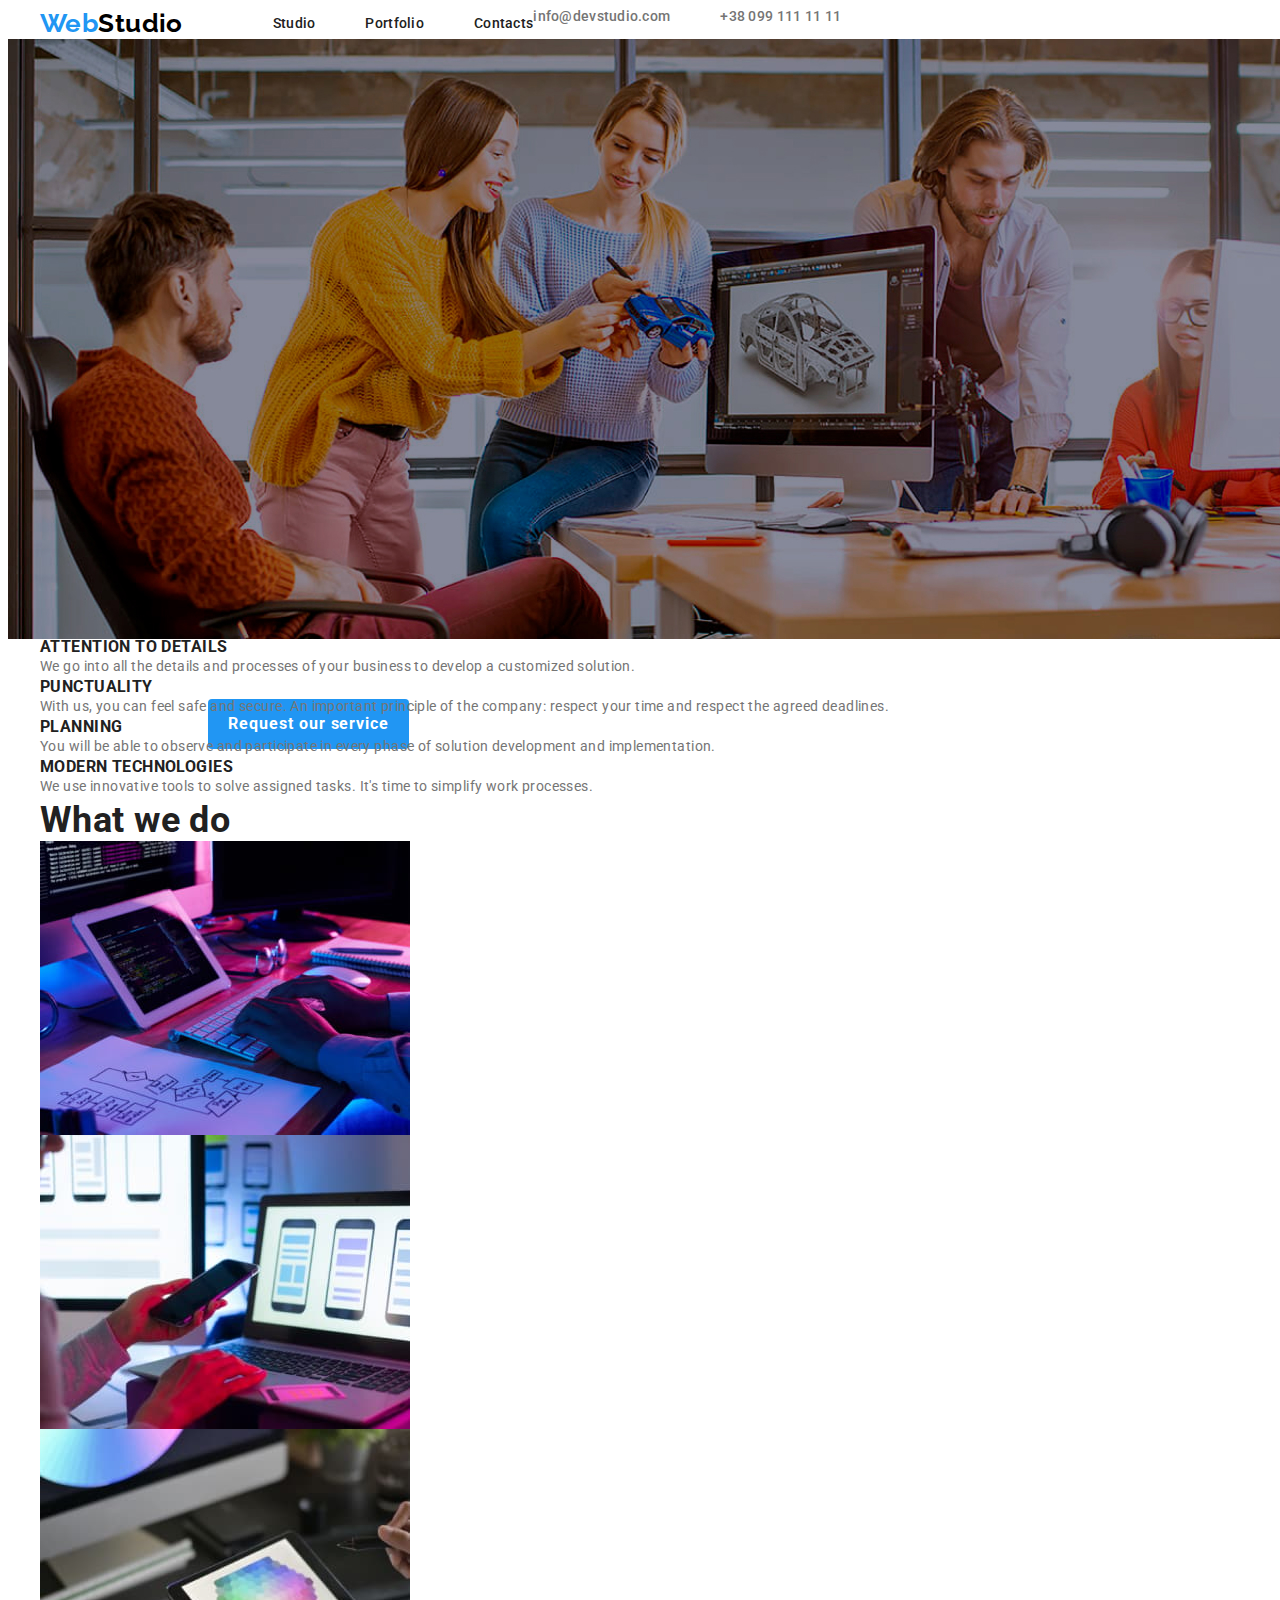
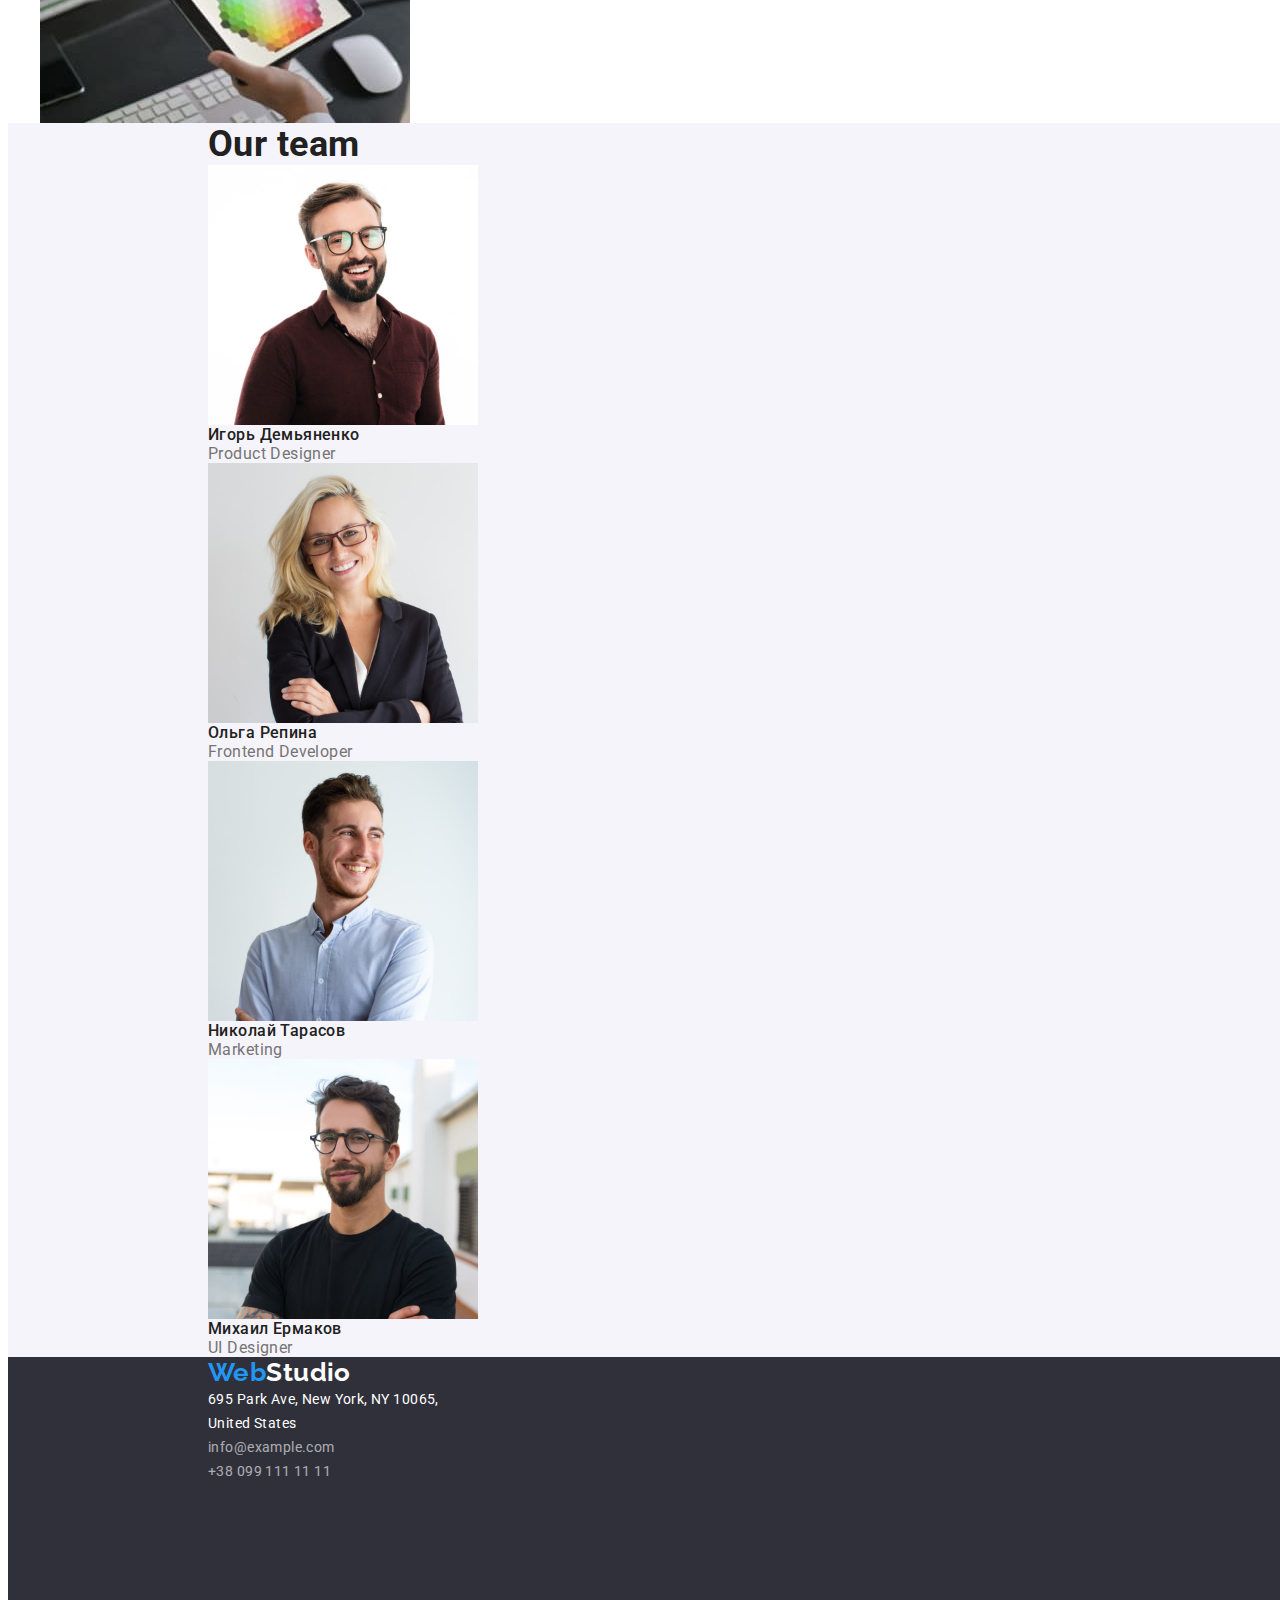
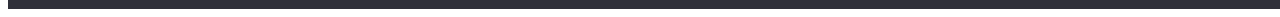
<file: index.html>
<!DOCTYPE html>
<html lang="en">
  <head>
    <meta charset="UTF-8" />
    <meta http-equiv="X-UA-Compatible" content="IE=edge" />
    <meta name="viewport" content="width=device-width, initial-scale=1.0" />
    <title>goit-markup-hw-01</title>
    <link rel="preconnect" href="https://fonts.googleapis.com" />
    <link rel="preconnect" href="https://fonts.gstatic.com" crossorigin />
    <link
      href="https://fonts.googleapis.com/css2?family=Raleway:wght@700&family=Roboto:wght@400;500;700;900&display=swap"
      rel="stylesheet"
    />
    <link rel="stylesheet" href="./CSS/styles.css" />
  </head>
  <body>
    <header class="page-header">
      <!-- site-header -->
      <div class="wrapper header-wrapper">
        <nav class="main-nav">
          <a class="logo-header link-line" href="index.html"
            ><span class="logo-span">Web</span>Studio</a
          >
          <ul class="menu no-style">
            <li class="menu-item">
              <a class="menu-link link-line current" href="index.html">Studio</a>
            </li>
            <li class="menu-item">
              <a class="menu-link link-line" href="./portfolio.html">Portfolio</a>
            </li>
            <li class="menu-item">
              <a class="menu-link link-line" href="index.html">Contacts</a>
            </li>
          </ul>
        </nav>
        <ul class="contacts-list no-style">
          <li class="contacts-item">
            <a class="contacts-link link-line" href="mailto:info@example.com">info@devstudio.com</a>
          </li>
          <li class="contacts-item">
            <a class="contacts-link link-line" href="tel:+380991111111">+38 099 111 11 11</a>
          </li>
        </ul>
      </div>
    </header>
    <main>
      <!-- hero -->
      <section class="hero">
        <img src="./images/hero-section/hero-overlay.jpg" alt="three persons woark in the ofice" />
        <div class="wrapper">
          <h1 class="hero-title">Effective solutions for your business</h1>
          <button class="order-btn" type="button">Request our service</button>
        </div>
      </section>

      <section class="wrapper">
        <!-- our best features-->
        <h2 class="visually-hidden">Our best features</h2>
        <ul class="no-style">
          <li>
            <h3 class="features-title">Attention to details</h3>
            <p class="features-desc">
              We go into all the details and processes of your business to develop a customized
              solution.
            </p>
          </li>
          <li>
            <h3 class="features-title">Punctuality</h3>
            <p class="features-desc">
              With us, you can feel safe and secure. An important principle of the company: respect
              your time and respect the agreed deadlines.
            </p>
          </li>
          <li>
            <h3 class="features-title">Planning</h3>
            <p class="features-desc">
              You will be able to observe and participate in every phase of solution development and
              implementation.
            </p>
          </li>
          <li>
            <h3 class="features-title">Modern technologies</h3>
            <p class="features-desc">
              We use innovative tools to solve assigned tasks. It's time to simplify work processes.
            </p>
          </li>
        </ul>
      </section>
      <section class="what-we-do wrapper">
        <!-- what we do -->
        <h2 class="suptitle">What we do</h2>
        <ul class="what-we-do-img no-style">
          <li>
            <img
              src="./images/what-we-do/box-1.jpg"
              alt="human hands on the keybord and a tablet with some code"
              width="370"
              height="294"
            />
          </li>
          <li>
            <img
              src="./images/what-we-do/box-2.jpg"
              alt="human hands with a smartphone and a notebook with smartphones on the screen"
              width="370"
              height="294"
            />
          </li>
          <li>
            <img
              src="./images/what-we-do/box-3.jpg"
              alt="a tablet with a color palette on the screen and human hands with stylus"
              width="370"
              height="294"
            />
          </li>
        </ul>
      </section>
      <section class="team">
        <!-- our team -->
        <div class="wrapper">
          <h2 class="suptitle">Our team</h2>
          <ul class="team-profiles no-style">
            <li>
              <img
                class="team-photo"
                src="./images/our-team/ihor.jpg"
                alt="Igor Demianenko foto"
                width="270"
                height="260"
              />
              <h3 class="team-name" lang="ru">Игорь Демьяненко</h3>
              <p class="team-desc">Product Designer</p>
            </li>
            <li>
              <img
                class="team-photo"
                src="./images/our-team/olga.jpg"
                alt="Olga Repina foto"
                width="270"
                height="260"
              />
              <h3 class="team-name" lang="ru">Ольга Репина</h3>
              <p class="team-desc">Frontend Developer</p>
            </li>
            <li>
              <img
                class="team-photo"
                src="./images/our-team/mykola.jpg"
                alt="Mykola Tarasov foto"
                width="270"
                height="260"
              />
              <h3 class="team-name" lang="ru">Николай Тарасов</h3>
              <p class="team-desc">Marketing</p>
            </li>
            <li>
              <img
                class="team-photo"
                src="./images/our-team/mikhail.jpg"
                alt="Mikhail Ermakov foto"
                width="270"
                height="260"
              />
              <h3 class="team-name" lang="ru">Михаил Ермаков</h3>
              <p class="team-desc">UI Designer</p>
            </li>
          </ul>
        </div>
      </section>
    </main>
    <footer class="footer">
      <!-- contacts -->
      <div class="wrapper">
        <a class="logo-footer link-line" href="index.html"
          ><span class="logo-span">Web</span>Studio</a
        >
        <address>
          <ul class="no-style">
            <li>
              <a
                class="address-foot link-line"
                href="https://goo.gl/maps/F33JLBxJRXzu59hU8"
                target="_blank"
                rel="noopener noreferrer"
                >695 Park Ave, New York, NY 10065, <br />
                United States</a
              >
            </li>
            <li>
              <a class="contacts-foot link-line" href="mailto:info@example.com">info@example.com</a>
            </li>
            <li>
              <a class="contacts-foot link-line" href="tel:+380991111111">+38 099 111 11 11</a>
            </li>
          </ul>
        </address>
      </div>
    </footer>
  </body>
</html>
</file>
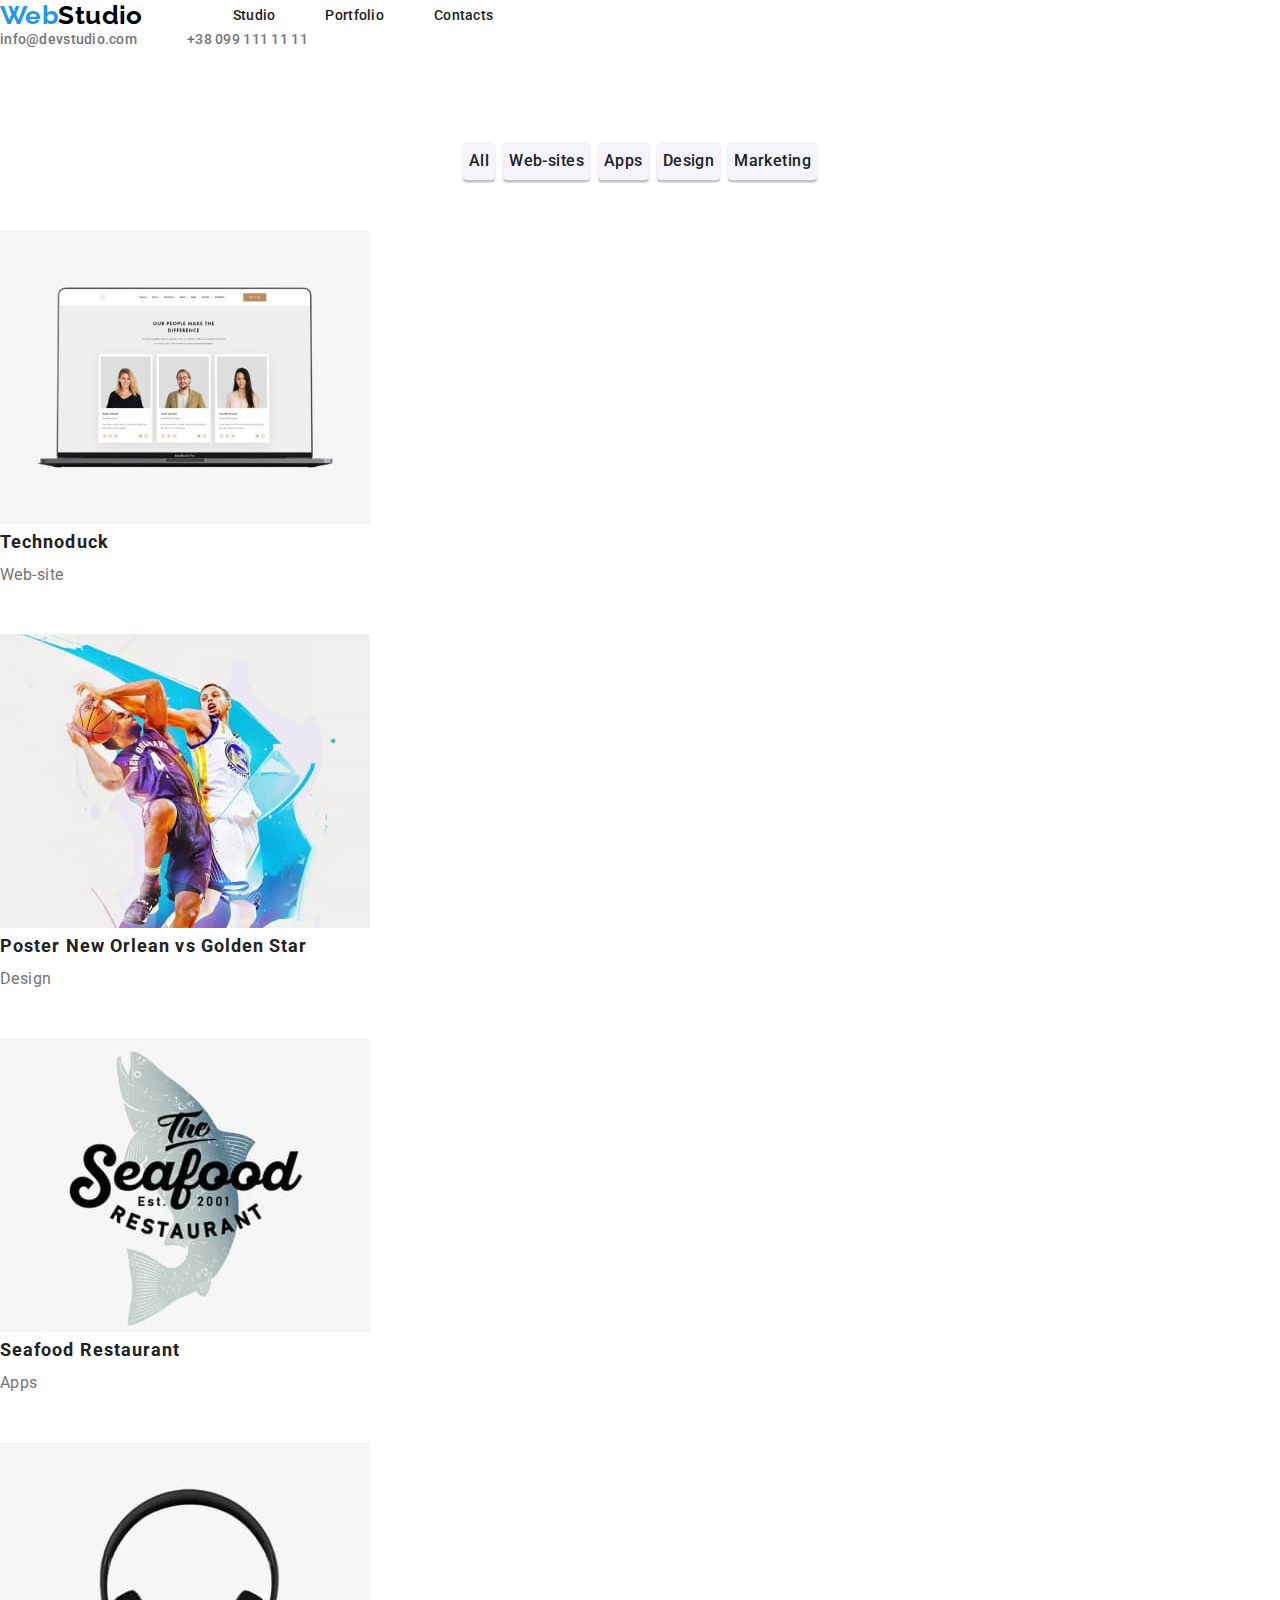
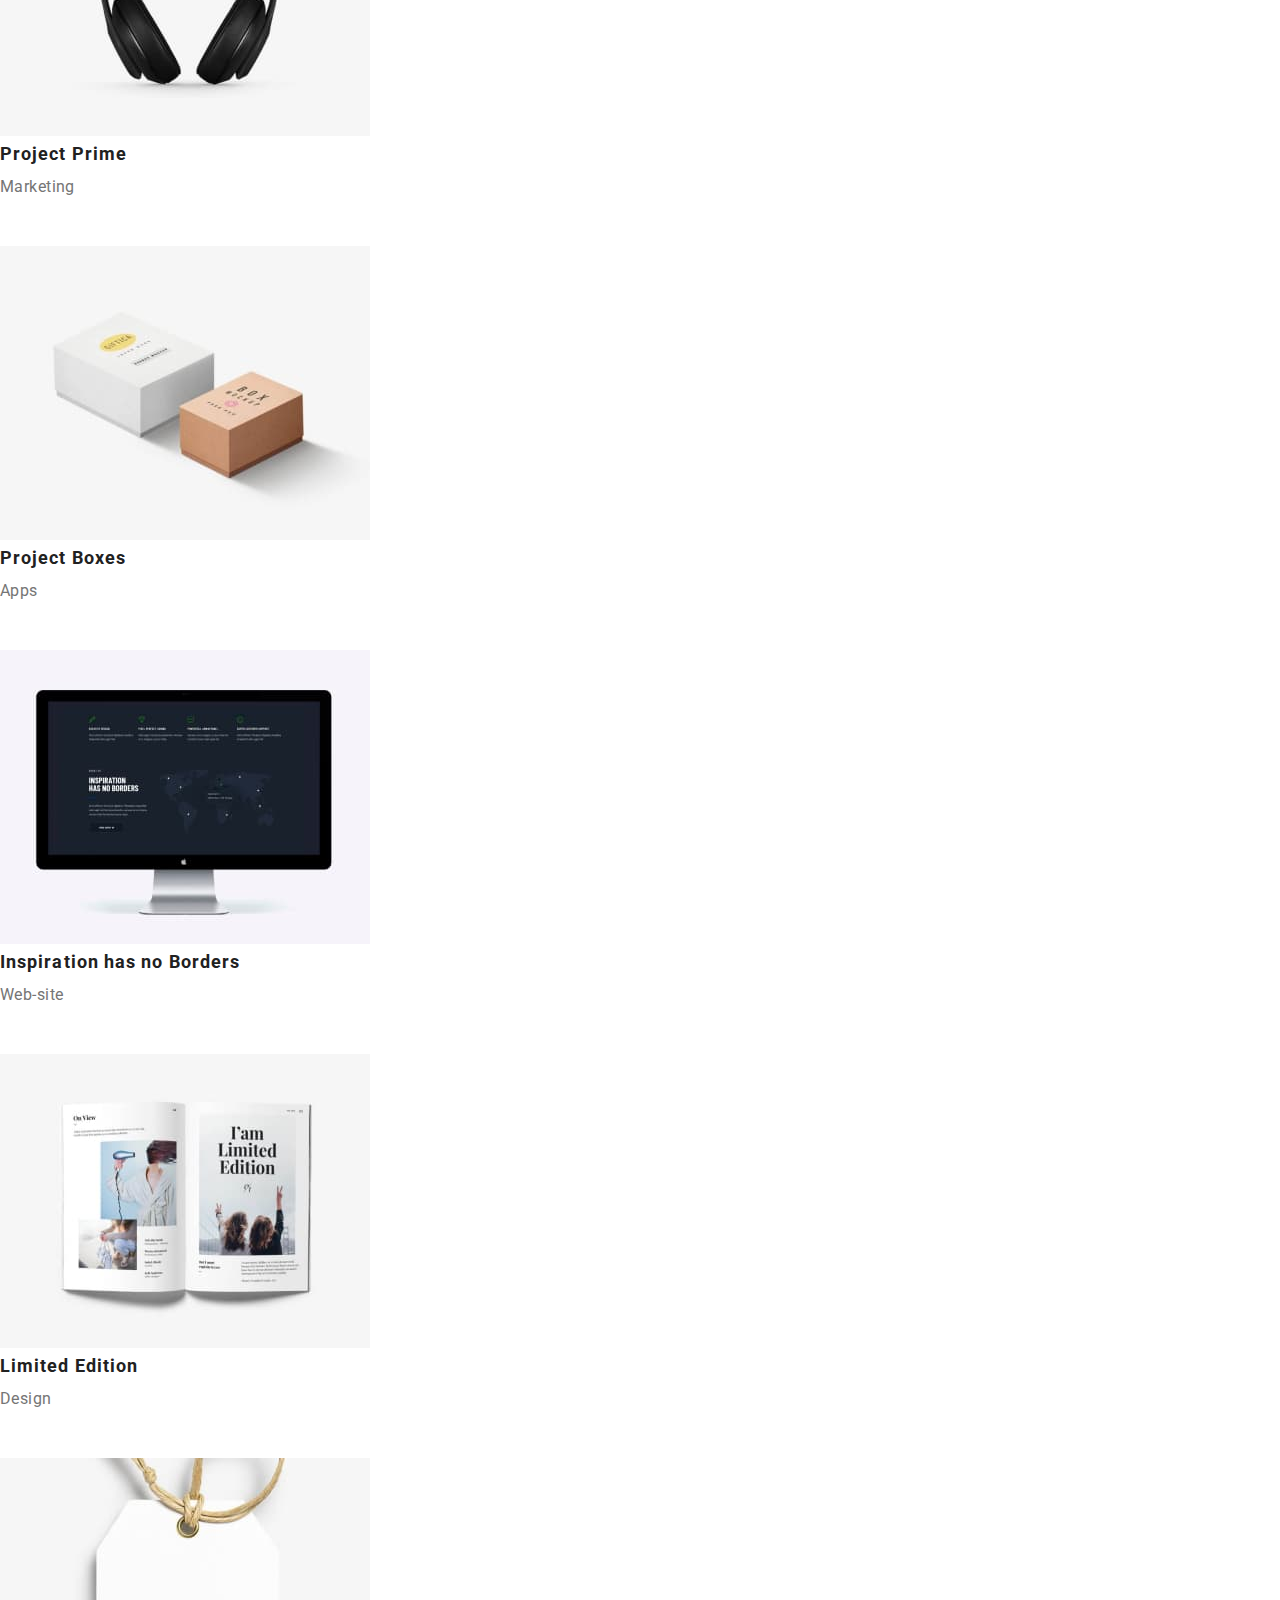
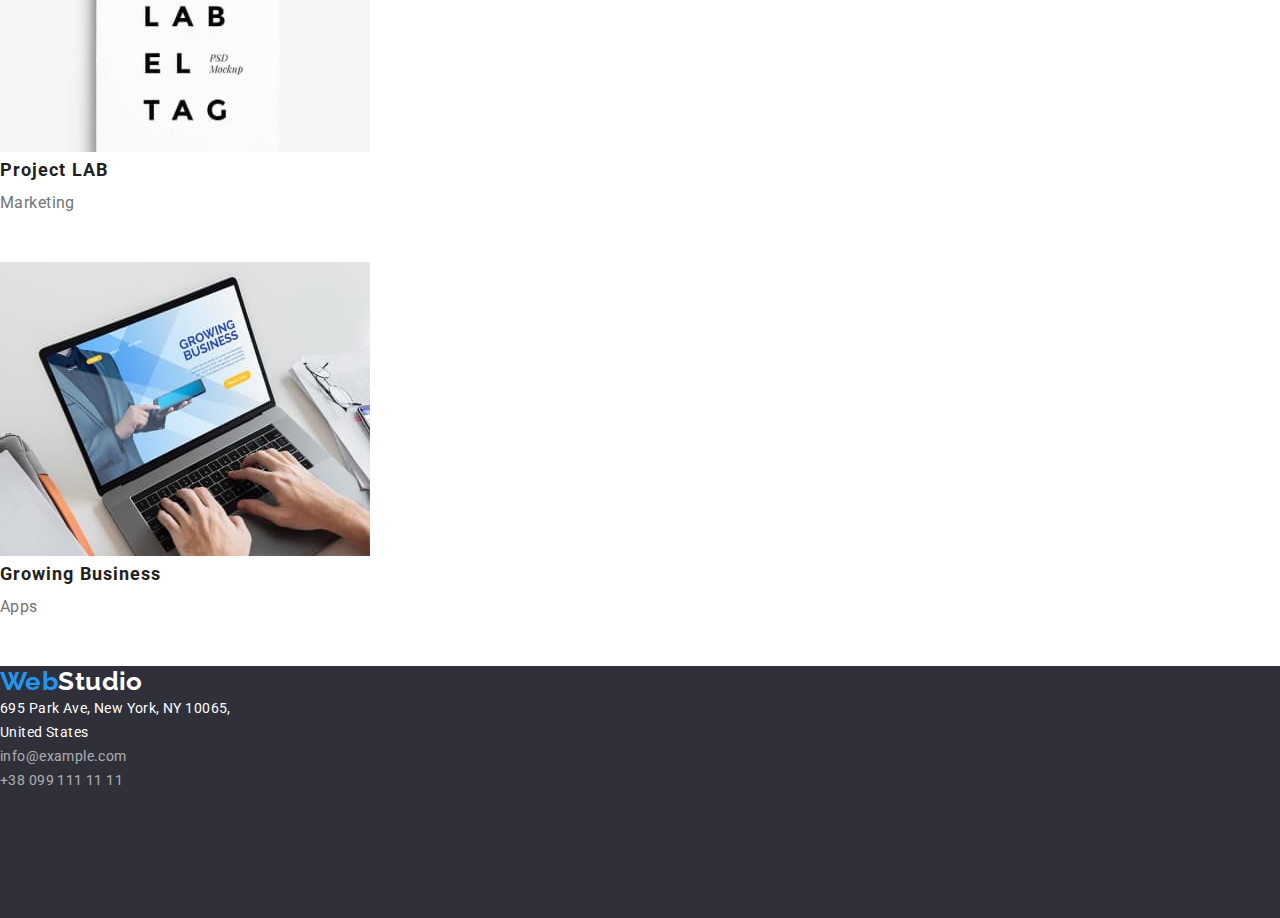
<file: portfolio.html>
<!DOCTYPE html>
<html lang="en">
  <head>
    <meta charset="UTF-8" />
    <meta http-equiv="X-UA-Compatible" content="IE=edge" />
    <meta name="viewport" content="width=device-width, initial-scale=1.0" />
    <title>goit-markup-hw-02</title>
    <link
      rel="stylesheet"
      href="https://cdn.jsdelivr.net/npm/modern-normalize@1.1.0/modern-normalize.min.css"
    />
    <link rel="preconnect" href="https://fonts.googleapis.com" />
    <link rel="preconnect" href="https://fonts.gstatic.com" crossorigin />
    <link
      href="https://fonts.googleapis.com/css2?family=Raleway:wght@700&family=Roboto:wght@400;500;700;900&display=swap"
      rel="stylesheet"
    />
    <link rel="stylesheet" href="./CSS/styles.css" />
  </head>
  <body>
    <header class="page-header">
      <div class="header-container">
        <nav class="main-nav">
          <a class="logo-header link-line" href="index.html"
            ><span class="logo-span">Web</span>Studio</a
          >
          <ul class="menu no-style">
            <li class="menu-item">
              <a class="menu-link link-line" href="index.html">Studio</a>
            </li>
            <li class="menu-item">
              <a class="menu-link link-line current" href="./portfolio.html">Portfolio</a>
            </li>
            <li class="menu-item">
              <a class="menu-link link-line" href="index.html">Contacts</a>
            </li>
          </ul>
        </nav>
        <ul class="contacts-list no-style">
          <li class="contacts-item">
            <a class="contacts-link link-line" href="mailto:info@example.com">info@devstudio.com</a>
          </li>
          <li class="contacts-item">
            <a class="contacts-link link-line" href="tel:+380991111111">+38 099 111 11 11</a>
          </li>
        </ul>
      </div>
    </header>
    <main>
      <section class="portfolio">
        <h1 class="portfolio-title">Portfolio</h1>
        <ul class="portfolio-filter no-style">
          <li class="filter-menu"><button class="filter-btn" type="button">All</button></li>
          <li class="filter-menu"><button class="filter-btn" type="button">Web-sites</button></li>
          <li class="filter-menu"><button class="filter-btn" type="button">Apps</button></li>
          <li class="filter-menu"><button class="filter-btn" type="button">Design</button></li>
          <li class="filter-menu"><button class="filter-btn" type="button">Marketing</button></li>
        </ul>
        <ul class="portfolio-samples no-style">
          <div class="sample-card">
            <li>
              <img
                class="samples-img"
                src="./images/portfolio/tech.jpg"
                alt="a notebook with three people's profiles on the screen"
                width="370"
                height="294"
              />
              <h2 class="samples-title">Technoduck</h2>
              <p class="samples-desc">Web-site</p>
            </li>
          </div>
          <div class="sample-card">
            <li>
              <img
                class="samples-img"
                src="./images/portfolio/poster.jpg"
                alt="two basketball players having a game"
                width="370"
                height="294"
              />
              <h2 class="samples-title">Poster New Orlean vs Golden Star</h2>
              <p class="samples-desc">Design</p>
            </li>
          </div>
          <div class="sample-card">
            <li>
              <img
                class="samples-img"
                src="./images/portfolio/seafood.jpg"
                alt="the seafood restaurant logo"
                width="370"
                height="294"
              />
              <h2 class="samples-title">Seafood Restaurant</h2>
              <p class="samples-desc">Apps</p>
            </li>
          </div>
          <div class="sample-card">
            <li>
              <img
                class="samples-img"
                src="./images/portfolio/headphones.jpg"
                alt="a headphones"
                width="370"
                height="294"
              />
              <h2 class="samples-title">Project Prime</h2>
              <p class="samples-desc">Marketing</p>
            </li>
          </div>
          <div class="sample-card">
            <li>
              <img
                class="samples-img"
                src="./images/portfolio/project-box.jpg"
                alt="two boxes"
                width="370"
                height="294"
              />
              <h2 class="samples-title">Project Boxes</h2>
              <p class="samples-desc">Apps</p>
            </li>
          </div>
          <div class="sample-card">
            <li>
              <img
                class="samples-img"
                src="./images/portfolio/inspiration.jpg"
                alt="an Apple desktop with info on the screen"
                width="370"
                height="294"
              />
              <h2 class="samples-title">Inspiration has no Borders</h2>
              <p class="samples-desc">Web-site</p>
            </li>
          </div>
          <div class="sample-card">
            <li>
              <img
                class="samples-img"
                src="./images/portfolio/limited-edition.jpg"
                alt="an open brochure with creative photoes and text"
                width="370"
                height="294"
              />
              <h2 class="samples-title">Limited Edition</h2>
              <p class="samples-desc">Design</p>
            </li>
          </div>
          <div class="sample-card">
            <li>
              <img
                class="samples-img"
                src="./images/portfolio/project-lab.jpg"
                alt="a white label with a string and printing 'Project lab'"
                width="370"
                height="294"
              />
              <h2 class="samples-title">Project LAB</h2>
              <p class="samples-desc">Marketing</p>
            </li>
          </div>
          <div class="sample-card">
            <li>
              <img
                class="samples-img"
                src="./images/portfolio/growing.jpg"
                alt="a notebook with two hands on its keybord and 'growign business' sign on the screen"
                width="370"
                height="294"
              />
              <h2 class="samples-title">Growing Business</h2>
              <p class="samples-desc">Apps</p>
            </li>
          </div>
        </ul>
      </section>
    </main>
    <footer class="footer">
      <!-- contacts -->
      <a class="logo-footer link-line" href="index.html"
        ><span class="logo-span">Web</span>Studio</a
      >
      <address>
        <ul class="no-style">
          <li>
            <a
              class="address-foot link-line"
              href="https://goo.gl/maps/F33JLBxJRXzu59hU8"
              target="_blank"
              rel="noopener noreferrer"
              >695 Park Ave, New York, NY 10065, <br />
              United States</a
            >
          </li>
          <li>
            <a class="contacts-foot link-line" href="mailto:info@example.com">info@example.com</a>
          </li>
          <li><a class="contacts-foot link-line" href="tel:+380991111111">+38 099 111 11 11</a></li>
        </ul>
      </address>
    </footer>
  </body>
</html>
</file>
<file: CSS/styles.css>
/* BASIC SETTS  */
:root {
  --title-text-color: #212121;
  --paragraph-text-color: #757575;
  --primary-back-color: #2f303a;
  --secondary-back-color: #f5f4fa;
  --accent-color: #2196f3;
  --primary-white-color: #ffffff;
  --primary-font: 'Roboto', sans-serif;
  --secondary-font: 'Raleway', sans-serif;
}
body {
  font-family: var(--primary-font);
  font-size: 14px;
  letter-spacing: 0.03em;
  background-color: var(--primary-white-color);
  color: var(--title-text-color);
}
.wrapper {
  width: 1200px;
  margin-left: auto;
  margin-right: auto;
  padding: 0 15px;
}
.visually-hidden {
  position: absolute;
  width: 1px;
  height: 1px;
  margin: -1px;
  border: 0;
  padding: 0;

  white-space: nowrap;
  clip-path: inset(100%);
  clip: rect(0 0 0 0);
  overflow: hidden;
}
h1,
h2,
h3,
h4,
p {
  margin-top: 0;
  margin-bottom: 0;
}
ul,
ol {
  margin-bottom: 0;
  margin-top: 0;
  padding-left: 0;
}
img {
  display: block;
}
button {
  cursor: pointer;
}

.current {
  color: var(--accent-color);
}

.no-style {
  list-style: none;
}
.link-line {
  text-decoration: none;
}

/* /BASIC SETTS */

/* HEADER */
.page-header {
  background-color: var(--primary-white-color);
}

/* display: flex;
  align-items: center;
  padding: 32px 0; */
.header-wrapper {
  display: flex;
}

.logo-header {
  margin-right: 90px;
  font-family: var(--secondary-font);
  font-style: normal;
  font-weight: 700;
  font-size: 26px;
  line-height: 1.19;
  letter-spacing: inherit;
  color: #000000;
}
.logo-span {
  font-family: var(--secondary-font);
  font-style: normal;
  font-weight: 700;
  font-size: 26px;
  line-height: 1.19;
  letter-spacing: inherit;
  color: var(--accent-color);
}

.main-nav {
  display: flex;
  align-items: center;
}

.menu {
  display: flex;
}
.menu-item + .menu-item {
  margin-left: 50px;
}
.menu-link {
  /* display: block;
  padding: 32px 0; */

  color: var(--title-text-color);

  font-weight: 500;
  font-size: inherit;
  line-height: 1.14;
  letter-spacing: 0.02em;
}
.menu-link:hover,
.menu-link:focus {
  color: var(--accent-color);
}

.contacts-list {
  display: flex;
}
.contacts-item + .contacts-item {
  margin-left: 50px;
}
.contacts-link {
  font-weight: 500;
  font-size: inherit;
  line-height: 1.14;
  letter-spacing: 0.02em;
  color: var(--paragraph-text-color);
}

.contacts-link:hover,
.contacts-link:focus {
  color: var(--accent-color);
}
/* /HEADER */

/* HERO */

.hero {
  margin: auto;
  width: 1600px;
  height: 600px;
}
.hero-title {
  text-align: center;
  font-weight: 900;
  font-size: 44px;
  line-height: 1.36;
  letter-spacing: 0.06em;
  text-transform: uppercase;
  color: var(--primary-white-color);
}
.order-btn {
  padding: 10px 20px;
  border-radius: 4px;
  font-family: inherit;
  font-weight: 700;
  font-size: 16px;
  line-height: 1.88;
  letter-spacing: 0.06em;
  border: none;

  background-color: var(--accent-color);
  color: var(--primary-white-color);
}
.order-btn:hover,
.corder-btn:focus {
  color: var(--accent-color);
  background-color: var(--primary-white-color);
}
/* /HERO */

/* BEST FEATURES SECTION */

.features-title {
  font-weight: 700;
  line-height: 16px;
  letter-spacing: inherit;
  text-transform: uppercase;
  color: var(--title-text-color);
}

.features-desc {
  font-weight: 400;
  line-height: 1.71;
  letter-spacing: inherit;
  color: var(--paragraph-text-color);
}

/* /BEST FEATURES SECTION */

/* WHAT WE DO SECTION */

.what-we-do {
}
.suptitle {
  font-weight: 700;
  font-size: 36px;
  line-height: 1.17;
  letter-spacing: inherit;
  color: var(--title-text-color);
}

/* /WHAT WE DO SECTION */

/* OUR TEAM SECTION */
.team {
  display: block;
  margin: auto;
  width: 1600px;
  background-color: var(--secondary-back-color);
}
.team-profiles {
}
.team-photo {
}
.team-card {
  width: 270px;
  height: 368px;
  background-color: var(--primary-white-color);
  display: flex;
  text-align: center;
}
.team-name {
  font-weight: 500;
  font-size: 16px;
  line-height: 1.19;
  letter-spacing: inherit;
  color: var(--title-text-color);
}
.team-desc {
  font-weight: 400;
  font-size: 16px;
  line-height: 1.19;
  letter-spacing: inherit;
  color: var(--paragraph-text-color);
}
/* /OUR TEAM SECTION */

/* PORTFOLIO PAGE */

.portfolio {
}

.portfolio-title {
  display: none;
}
.portfolio-filter {
  display: flex;
  justify-content: center;
  margin-top: 94px;
  margin-bottom: 50px;
}
.filter-menu + .filter-menu {
  margin-left: 8px;
}
.filter-btn {
  background: var(--secondary-back-color);
  width: auto;
  height: 38px;
  border-radius: 4px;
  font-family: inherit;
  font-weight: 500;
  font-size: 16px;
  line-height: 1.62;
  text-align: center;
  letter-spacing: inherit;
  color: var(--title-text-color);
  border: none;
  box-shadow: 0px 3px 1px rgba(0, 0, 0, 0.1), 0px 1px 2px rgba(0, 0, 0, 0.08),
    0px 2px 2px rgba(0, 0, 0, 0.12);
}
.filter-btn:hover,
.filter-btn:focus {
  background-color: var(--accent-color);
  color: var(--primary-white-color);
}
.portfolio-samples {
}
.sample-card {
  width: 370px;
  height: 404px;
  background-color: var(--primary-white-color);
  display: flex;
}
.samples-img {
}
.samples-title {
  font-weight: 700;
  font-size: 18px;
  line-height: 2;
  letter-spacing: 0.06em;
  color: var(--title-text-color);
}
.samples-desc {
  font-weight: 400;
  font-size: 16px;
  line-height: 1.87;
  letter-spacing: inherit;
  color: var(--paragraph-text-color);
}
/* /PORTFOLIO PAGE */

/* FOOTER */

.footer {
  display: block;
  margin: auto;
  width: 1600px;
  height: 252px;

  background: var(--primary-back-color);
}
.logo-footer {
  font-family: var(--secondary-font);
  font-style: normal;
  font-weight: 700;
  font-size: 26px;
  line-height: 1.19;
  letter-spacing: inherit;
  color: var(--primary-white-color);
}

.address-foot {
  font-style: normal;
  font-weight: 400;
  font-size: inherit;
  line-height: 1.71;
  letter-spacing: inherit;
  color: var(--primary-white-color);
}
.contacts-foot {
  color: var(--primary-white-color);
  opacity: 60%;
  font-style: normal;
  font-weight: 400;
  font-size: inherit;
  line-height: 1.71;
  letter-spacing: inherit;
}
.contacts-foot:hover,
.contacts-foot:focus {
  color: var(--accent-color);
}
/* /FOOTER */
</file>
